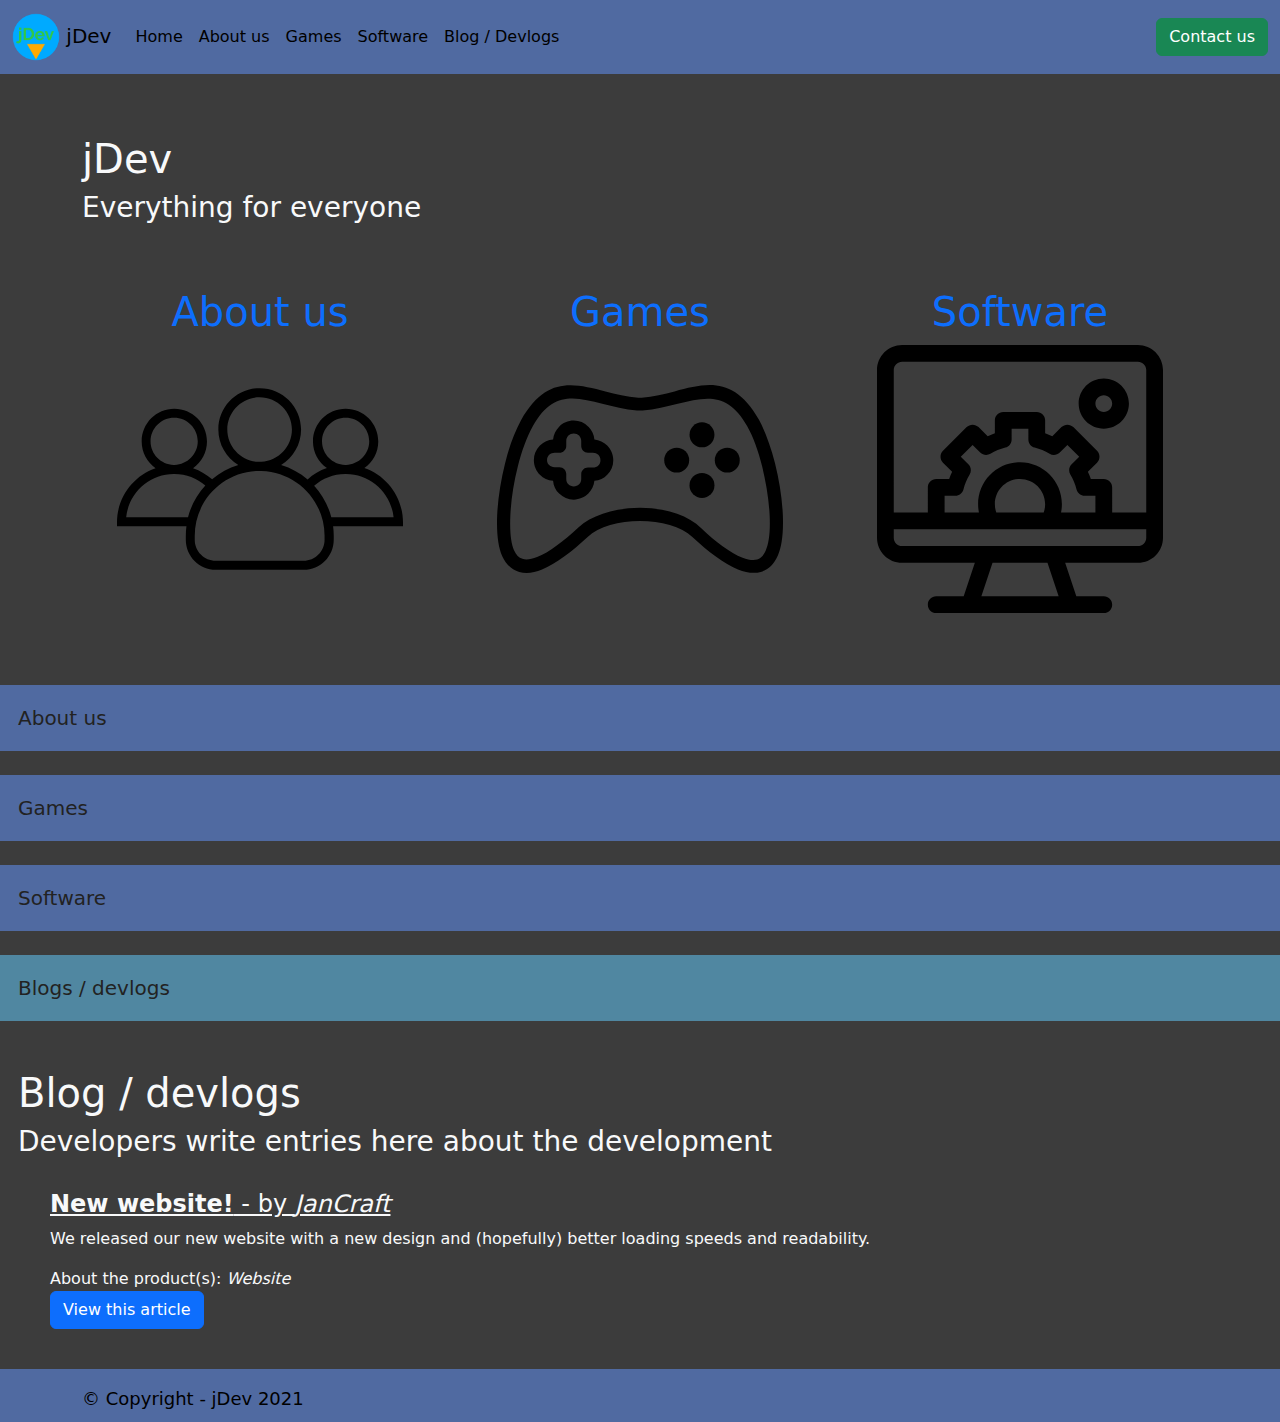
<file: index.html>
<!DOCTYPE html>
<html lang="en">
<head>
    <meta charset="UTF-8">
    <meta name="viewport" content="width=device-width, initial-scale=1.0">
    <meta name="theme-color" content="506aa1">
    <meta name="description" content="jDev - Everything for everyone. We are a small game & software development team based in Barcelona, Spain.">
    <meta name="keywords" content="jDev,videogames,jDev ES,jDev Team,Flanker,wawary,usm beats,Temorak,javascript,developer,jDev GameKit,GameKit,jancraft,jancraft888,pjs,jdev españa,españa,barcelona,spain">
    <meta name="author" content="jDev Team">
    <meta name="creator" content="jDev Team">
    
    <meta property="og:title" content="jDev Website">
    <meta property="og:type" content="website">
    <meta property="og:url" content="https://jdev.com.es/">
    <meta property="og:image" content="https://jdev.com.es/img/favicon.png">
    <meta property="og:image:alt" content="jDev logo">
    <meta property="og:description" content="jDev - Everything for everyone. We are a small game & software development team based in Barcelona, Spain.">

    <title>jDev</title>
    <link rel="shortcut icon" href="img/favicon.png">
    <link href="https://cdn.jsdelivr.net/npm/bootstrap@5.0.0-beta1/dist/css/bootstrap.min.css" rel="stylesheet">
    <link rel="stylesheet" href="styles.css">
</head>
<body class="text-light">
    <nav class="navbar navbar-expand-sm navbar-light">
        <div class="container-fluid">
          <a class="navbar-brand" href="#home">
            <img src="img/favicon.png" alt="" width=48 height=48>
            jDev
          </a>
          <button class="navbar-toggler" type="button" data-bs-toggle="collapse" data-bs-target="#navbarSupportedContent" aria-controls="navbarSupportedContent" aria-expanded="false" aria-label="Toggle navigation">
            <span class="navbar-toggler-icon"></span>
          </button>
          <div class="collapse navbar-collapse" id="navbarSupportedContent">
            <ul class="navbar-nav me-auto mb-2 mb-lg-0">
              <li class="nav-item">
                <a id="nav-home" class="nav-link" href="#home">Home</a>
              </li>
              <li class="nav-item">
                <a id="nav-about" class="nav-link" href="#about">About us</a>
              </li>
              <li class="nav-item">
                <a id="nav-games" class="nav-link" href="#games">Games</a>
              </li>
              <li class="nav-item">
                <a id="nav-software" class="nav-link" href="#software">Software</a>
              </li>
              <li class="nav-item">
                <a id="nav-devlogs" class="nav-link" href="#devlogs">Blog / Devlogs</a>
              </li>
            </ul>
            <a href="mailto:jancraft.dev@gmail.com?subject=jDev Contact Form&body=Please write a detailed email, in English or Spanish, that explains whatever you want you in a clear manner." class="btn btn-success">Contact us</a>
          </div>
        </div>
    </nav>

    <main role="main">
      <section id="home" style="display: block;">
        <br>
        <br>
        <br>
        <br>
        <br>
        <div class="container"><h1>jDev</h1>
          <h3>Everything for everyone</h3>
          <br>
          <br>
          
          <div class="row row-cols-1 row-cols-md-3 g-4">
            <div class="col">
              <a href="#about" class="btn btn-link text-decoration-none text-primary"><h1>About us
                <img width="286" height="286" src="img/team.svg" alt="">
              </h1></a>
            </div>
            <div class="col">
              <a href="#games" class="btn btn-link text-decoration-none text-primary"><h1>Games
                <img width="286" height="286" src="img/games.svg" alt="">
              </h1></a>
            </div>
            <div class="col">
              <a href="#software" class="btn btn-link text-decoration-none text-primary"><h1>Software
                <img width="286" height="286" src="img/software.svg" alt="">
              </h1></a>
            </div>
          </div>
  
          <br>
          <br>
          </div>
      </section>
      <button type="button" class="collapsible" data-name="#about">About us</button>
      <section id="about">
        <div class="container">
          <br>
          <br>
  
          <h1>About</h1>
          <h3>the jDev Team</h3>
  
          <div class="row row-cols-1 row-cols-md-3 g-4">
            <div class="col">
              <div class="card bg-dark">
                <h4 class="card-header bg-secondary">jancraft888 <i>(aka. Jan)</i></h4>
                <div class="card-body">
                  <h6 class="card-subtitle">Main developer & Founder</h6><br>
                  <p class="card-text"><i>"I created jDev in 2016 to publish games and develop tools, now it has grown a bit more and we released various games. I hope we grow a bit more this year."</i></p>
                </div>
              </div>
            </div>
            <div class="col">
              <div class="card bg-dark">
                <h4 class="card-header bg-secondary">DarKITO <i>(aka. Hugo)</i></h4>
                <div class="card-body">
                  <h6 class="card-subtitle">Creative Director</h6><br>
                  <p class="card-text"><i>"[no quote available]"</i></p>
                </div>
              </div>
            </div>
            <div class="col">
              <div class="card bg-dark">
                <h4 class="card-header bg-secondary">ErikOtaku <i>(aka. Erik)</i></h4>
                <div class="card-body">
                  <h6 class="card-subtitle">External developer</h6><br>
                  <p class="card-text"><i>"[no quote available]"</i></p>
                </div>
              </div>
            </div>
          </div>
  
          <br>
          <br>
          <h4 class="alert alert-primary" role="alert">
            <b>jDev</b> was a name Jan decided to give his development team, he thought about <i>Jancraft Developers</i>, but it sounded too egoist, so he named it jDev. Jan was the only developer back then, and made many simple games now lost on 5 year old hard drives, some may still be available through old pages.
          </h4>
  
          <br>
          <br>
          <h4 class="alert alert-success" role="alert">
            <b>Schedule</b><br>We don't have a defined schedule, we believe personal time is important and we provide everyone with excessive personal time. Most people in the team work when they feel like working and that is usually when we need it.
          </h4>
  
          <br>
          <br>
          <h4 class="alert alert-warning" role="alert">
            <b>Billing</b><br>jDev producs will <i>always</i> be free forever. And we don't get any revenue from any of our products. Most projects (except games) are Open Source.
          </h4>
        </div>
      </section><br><br>
      <button type="button" class="collapsible" data-name="#games">Games</button>
      <section id="games">
        <div class="container">
          <br>
          <br>
          <h1>Games</h1>
          <h3>we made for fun!</h3>
          <br>
          <br>
          <div class="row row-cols-1 row-cols-md-4 g-4">
            <div class="col">
              <div id="wawary" class="card bg-dark">
                <h5 class="card-header bg-secondary">Wawary</h5>
                <div class="card-body">
                  <img class="round-border" src="img/wawary_cover.png" alt="wawary logo" width=150 height=200><br><br>
                  <h5 class="card-title">A rhythm game where you collect blue blobs as fast as possible</h5>
                  <iframe loading="lazy" frameborder="0" src="https://itch.io/embed/945992?dark=true" width="256" height="167"><a href="https://jdev-es.itch.io/wawary">wawary by jDev ES</a></iframe>
                </div>
              </div>
            </div>

            <div class="col">
              <div id="flanker" class="card bg-dark">
                <h5 class="card-header bg-secondary">Flanker</h5>
                <div class="card-body">
                  <img class="round-border" src="img/flanker_logo.png" alt="Flanker logo" width=150 height=200><br><br>
                  <h5 class="card-title">A classic FPS-style game</h5>
                  <iframe loading="lazy" frameborder="0" src="https://itch.io/embed/945955?linkback=true&amp;dark=true" width="256" height="167"><a href="https://jdev-es.itch.io/flanker">Flanker by jDev ES</a></iframe>
                </div>
              </div>
            </div>

            <div class="col">
              <div id="temorak" class="card bg-dark">
                <h5 class="card-header bg-secondary">Temorak <span class="badge bg-danger">BETA</span></h5>
                <div class="card-body">
                  <img class="round-border" src="img/temorak_logo.png" alt="Temorak logo" width=150 height=200><br><br>
                  <h5 class="card-title">Survival and adventure game where you play as a ghost</h5>
                  <a target=temorak_play href="https://jdev.com.es/Temorak/" class="btn btn-success">Play in the browser</a>
                </div>
              </div>
            </div>

            <div class="col">
              <div id="usmbeats" class="card bg-dark">
                <h5 class="card-header bg-secondary">usm <i>beats</i></h5>
                <div class="card-body">
                  <img class="round-border" src="img/usmbeats_logo.png" alt="usmbeats logo" width=150 height=200><br><br>
                  <h5 class="card-title">Another, more innovative, rhythm game</h5>
                  <iframe loading="lazy" frameborder="0" src="https://itch.io/embed/946009?linkback=true&amp;dark=true" width="256" height="167"><a href="https://jdev-es.itch.io/usm-beats">usm beats by jDev ES</a></iframe>
                </div>
              </div>
            </div>
          </div>
  
          <br>
        </div>
      </section><br><br>
      <button type="button" class="collapsible" data-name="#software">Software</button>
      <section id="software">
        <div class="container">
          <br>
          <br>
          <h1>Software</h1>
          <h3>and utilites for developers</h3>
          <br>
  
          <div class="card bg-dark">
            <h5 class="card-header bg-secondary">jDev GameKit 2</h5>
            <div class="card-body">
              <p class="card-text">
                <p class="card-text">
                  A game kit for developers to make 2D games in the browser with less effort. With different demos, it was the most developed jDev codebase in 2020.
                </p>
                <a target=github_gamekit2 href="https://github.com/JanCraft/jDev-GameKit2/" class="btn btn-success">GitHub</a>
              </p>
            </div>
          </div>
          <br>
  
          <div class="card bg-dark">
            <h5 class="card-header bg-secondary">jDev gNET</h5>
            <div class="card-body">
              <p class="card-text">
                <p class="card-text">
                  jDev gNET is a server hosting service that uses a kind of peer-to-peer technique to achieve host/client communication in realtime. It is intended for use on videogames and simple applications.
                </p>
                <a target=github_gnet href="https://github.com/JanCraft/jdev-gNET/" class="btn btn-success">GitHub</a>
              </p>
            </div>
          </div>
          <br>

          <div class="card bg-dark">
            <h5 class="card-header bg-secondary">pjs</h5>
            <div class="card-body">
              <p class="card-text">
                <p class="card-text">
                  pjs is a JavaScript framework built for Vanilla Web Developers, meaning it was created to simplify web development while keeping things vanilla.

                  It supports a syntax similar to JSX, a URL Router, live reload, and much more!
                </p>
                <a target=website_pjs href="https://pjs-docs.vercel.app/" class="btn btn-success">Website</a>
                <a target=github_pjs href="https://github.com/JanCraft/pjs/" class="btn btn-success">GitHub</a>
              </p>
            </div>
          </div>
          <br>

          <div class="card bg-dark">
            <h5 class="card-header bg-secondary">Denohost</h5>
            <div class="card-body">
              <p class="card-text">
                <p class="card-text">
                  Denohost is a free, secure and simple hosting provider for Deno HTTP apps. It has support for simple APIs and saving secrets privately.
                </p>
                <a target=website_denohost href="https://denohost.herokuapp.com/" class="btn btn-success">Website</a>
                <a target=github_denohost href="https://github.com/JanCraft/denohost/" class="btn btn-success">GitHub</a>
              </p>
            </div>
          </div>
          <br>
        </div>
      </section><br><br>
      <button type="button" class="active fake-collapsible">Blogs / devlogs</button>
      <section id="devlogs" style="display: block;">
        <br>
        <br>

        <h1>Blog / devlogs</h1>
        <h3>Developers write entries here about the development</h3>
        <br>

        <ul id="articles"></ul>
        <br>
      </section>
    </main>
    
    <footer>
      <div class="container">
        &copy; Copyright - jDev 2021
      </div>
    </footer>

    <script src="/functionality.js"></script>
    <script defer src="/devlogs.js"></script>
    <script defer src="https://cdn.jsdelivr.net/npm/bootstrap@5.0.0-beta2/dist/js/bootstrap.min.js"></script>
</body>
</html>
</file>
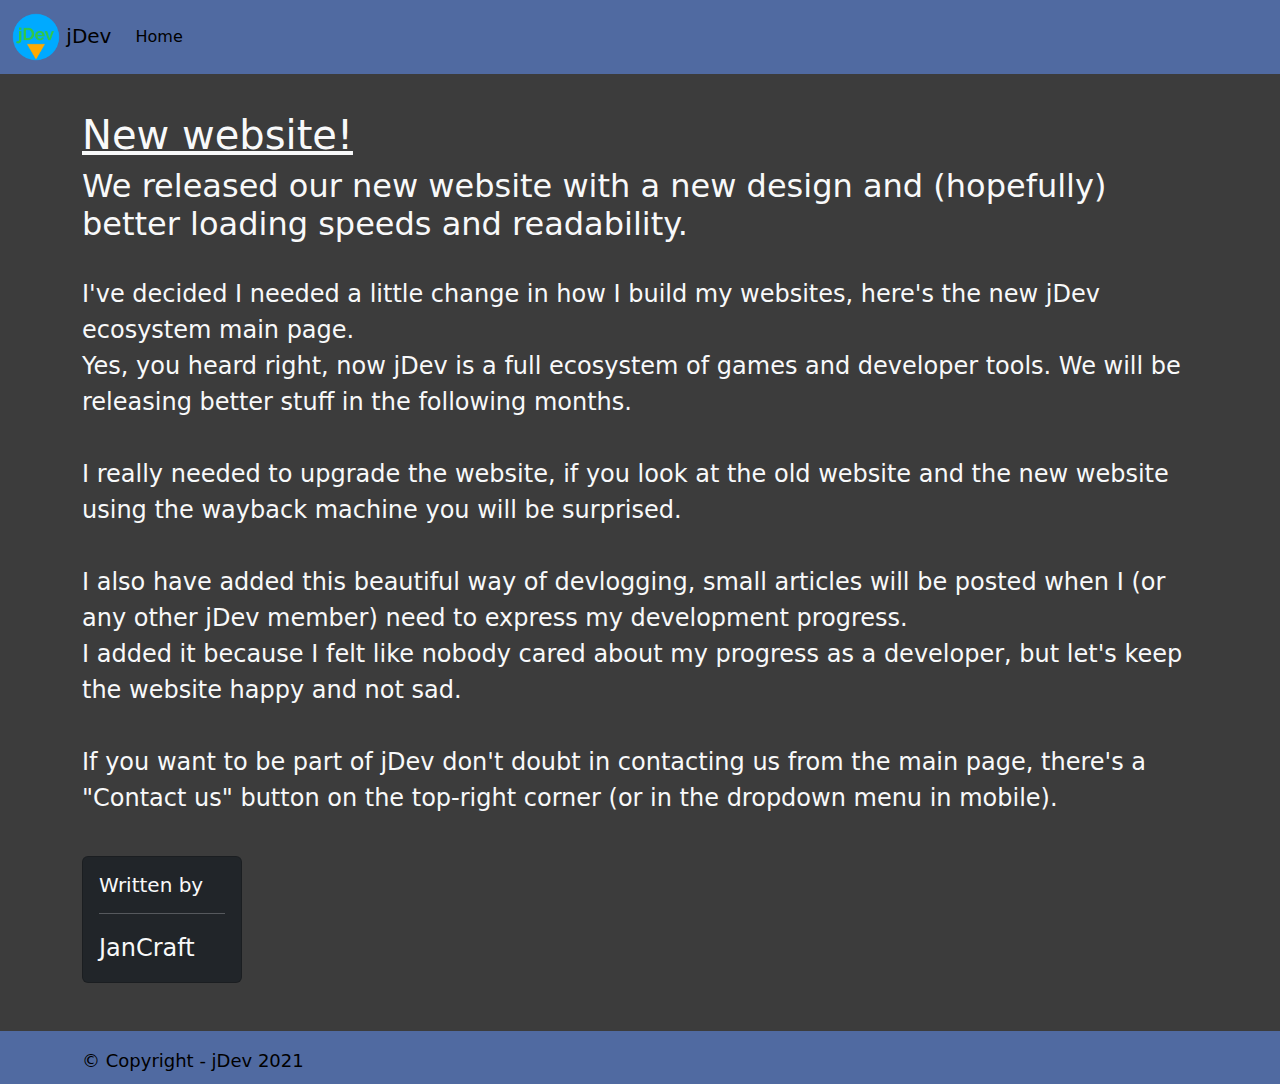
<file: devlogs/new_website.html>
<!DOCTYPE html>
<html lang="en">
<head>
    <meta charset="UTF-8">
    <meta name="viewport" content="width=device-width, initial-scale=1.0">
    <meta name="theme-color" content="#506aa1">
    <meta name="description" content="jDev - We released our new website with a new design and (hopefully) better loading speeds and readability.">
    <meta name="author" content="JanCraft">
    
    <meta property="og:title" content="New website!">
    <meta property="og:type" content="website">
    <meta property="og:url" content="https://jdev.com.es/devlogs/new_website.html">
    <meta property="og:site_name" content="jDev">
    <meta property="og:image" content="https://jdev.com.es/img/favicon.png">
    <meta property="og:image:alt" content="jDev logo">
    <meta property="og:description" content="We released our new website with a new design and (hopefully) better loading speeds and readability.">

    <title>jDev - New website!</title>
    <link rel="shortcut icon" href="/img/favicon.png">
    <link href="https://cdn.jsdelivr.net/npm/bootstrap@5.0.0-beta1/dist/css/bootstrap.min.css" rel="stylesheet">
    <link rel="stylesheet" href="/styles.css">
</head>
<body class="text-light">
    <nav class="navbar navbar-expand-sm navbar-light">
        <div class="container-fluid">
          <a class="navbar-brand" href="/#home">
            <img src="/img/favicon.png" alt="" width=48 height=48>
            jDev
          </a>
          <button class="navbar-toggler" type="button" data-bs-toggle="collapse" data-bs-target="#navbarSupportedContent" aria-controls="navbarSupportedContent" aria-expanded="false" aria-label="Toggle navigation">
            <span class="navbar-toggler-icon"></span>
          </button>
          <div class="collapse navbar-collapse" id="navbarSupportedContent">
            <ul class="navbar-nav me-auto mb-2 mb-lg-0">
              <li class="nav-item">
                <a id="nav-home" class="nav-link" href="/#home">Home</a>
              </li>
            </ul>
          </div>
        </div>
    </nav>
    <br>
    <br>
    <br>
    <br>

    <article role="main" class="container">
        <h1><u>New website!</u></h1>
        <h2>We released our new website with a new design and (hopefully) better loading speeds and readability.</h2>
        <br>

        <p>
          I've decided I needed a little change in how I build my websites, here's the new jDev ecosystem main page.
          <br>Yes, you heard right, now jDev is a full ecosystem of games and developer tools. We will be releasing better stuff in the following months.
          <br>
          <br>I really needed to upgrade the website, if you look at the old website and the new website using the wayback machine you will be surprised.
          <br>
          <br>I also have added this beautiful way of devlogging, small articles will be posted when I (or any other jDev member) need to express my development progress.
          <br>I added it because I felt like nobody cared about my progress as a developer, but let's keep the website happy and not sad.

          <br>
          <br>If you want to be part of jDev don't doubt in contacting us from the main page, there's a "Contact us" button on the top-right corner (or in the dropdown menu in mobile).
        </p>

        <br>
        <div class="card bg-dark text-light" style="width: 10rem;">
            <div class="card-body">
                <h5 class="card-title">Written by</h5>
                <hr>
                <p class="card-text">JanCraft</p>
            </div>
        </div>
    </article>
    <br>
    <br>
    
    <footer>
      <div class="container">
        &copy; Copyright - jDev 2021
      </div>
    </footer>

    <script defer src="https://cdn.jsdelivr.net/npm/bootstrap@5.0.0-beta2/dist/js/bootstrap.min.js"></script>
</body>
</html>
</file>
<file: styles.css>
* {
    scroll-behavior: smooth;
}

body {
    background-color: rgb(60, 60, 60);
    margin: 0;
    padding: 0;
}

.container {
    margin-top: 15px;
}

.game-cover {
    margin-right: 10px;
    border-radius: 1vh;
    width: 163px;
    height: 234px;
    transition-duration: 250ms;
    transition-property: width, height;

}

.game-cover:hover {
    width: 173px;
    height: 244px;
    
    border: 2px solid white;
}

.round-border {
    border-radius: 1vh;
}

#back-to-top {
    display: block;
    position: fixed;
    bottom: 20px;
    right: 30px;
    z-index: 99;
    padding: 15px;
    font-size: 18px;
    opacity: 0%;

    transition-duration: 200ms;
    transition-property: all;
}

footer {
    padding: 10px;
    padding-top: 1px;
    background-color: #506aa1;
    align-items: center;
    font-size: 18px;
    color: black;
}

.navbar {
    position: fixed;
    top: 0px;
    width: 100%;
    z-index: 99;
    background-color: #506aa1;
}

.nav-link {
    color: black !important;
    text-decoration: none;
    display: inline-block;
    position: relative;
}

.nav-link:after, .nav-link.active:after {    
    background: none repeat scroll 0 0 transparent;
    bottom: 0;
    content: "";
    display: block;
    height: 2px;
    left: 50%;
    position: absolute;
    background: #000;
    transition: width 0.3s ease 0s, left 0.3s ease 0s;
    width: 0;
}
.nav-link:hover:after, .nav-link.active:after { 
    width: 100%; 
    left: 0px;
}

.collapsible, .fake-collapsible {
    background-color: #506aa1;
    color: #222;
    cursor: pointer;
    padding: 18px;
    width: 100%;
    border: none;
    text-align: left;
    outline: none;
    font-size: 20px;
}
  
.active, .collapsible:hover, .fake-collapsible:hover {
    background-color: #5087a1;
}

section {
    padding: 0 18px;
    display: none;
    overflow: hidden;
}

#articles {
    list-style: none;
}

article p {
    font-size: x-large;
}
</file>
